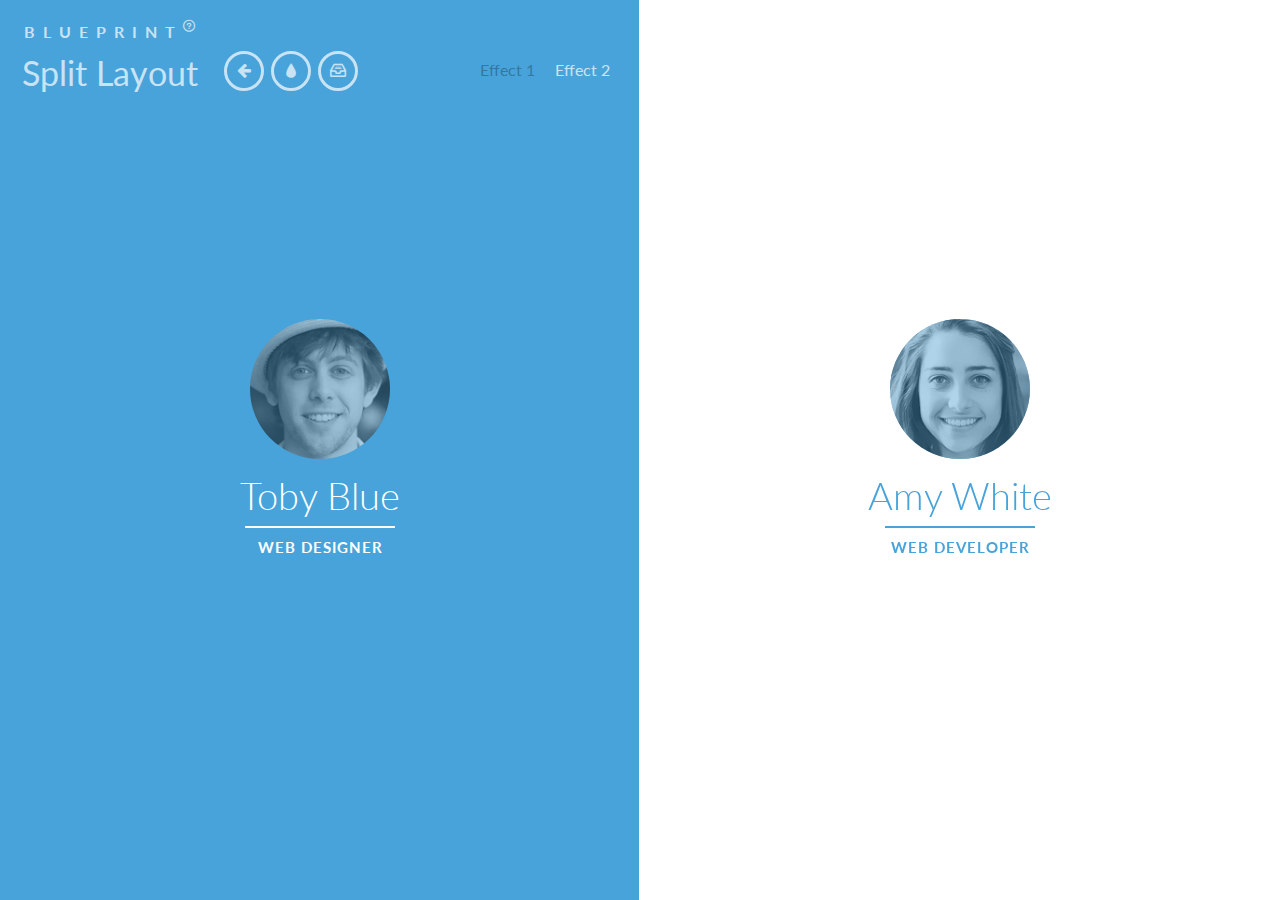
<file: index.html>
<!DOCTYPE html>
<html lang="en" class="no-js">
	<head>
		<meta charset="UTF-8" />
		<meta http-equiv="X-UA-Compatible" content="IE=edge,chrome=1"> 
		<meta name="viewport" content="width=device-width, initial-scale=1.0"> 
		<title>Blueprint: Split Layout</title>
		<meta name="description" content="Blueprint: Split Layout" />
		<meta name="keywords" content="website template, layout, css3, transition, effect, split, dual, two sides, portfolio" />
		<meta name="author" content="Codrops" />
		<link rel="shortcut icon" href="../favicon.ico">
		<link rel="stylesheet" type="text/css" href="css/demo.css" />
		<link rel="stylesheet" type="text/css" href="css/component.css" />
		<script src="js/modernizr.custom.js"></script>
	</head>
	<body>
		<div class="container">
			<div id="splitlayout" class="splitlayout">
				<div class="intro">
					<div class="side side-left">
						<header class="codropsheader clearfix">
							<span>Blueprint <span class="bp-icon bp-icon-about" data-content="The Blueprints are a collection of basic and minimal website concepts, components, plugins and layouts with minimal style for easy adaption and usage, or simply for inspiration."></span></span>
							<h1>Split Layout</h1>
							<nav>
								<a href="http://tympanus.net/Blueprints/OnScrollEffectLayout/" class="bp-icon bp-icon-prev" data-info="previous Blueprint"><span>Previous Blueprint</span></a>
								<!--a href="" class="bp-icon bp-icon-next" data-info="next Blueprint"><span>Next Blueprint</span></a-->
								<a href="http://tympanus.net/codrops/?p=16693" class="bp-icon bp-icon-drop" data-info="back to the Codrops article"><span>back to the Codrops article</span></a>
								<a href="http://tympanus.net/codrops/category/blueprints/" class="bp-icon bp-icon-archive" data-info="Blueprints archive"><span>Go to the archive</span></a>
							</nav>
							<div class="demos">
								<a class="current" href="index.html">Effect 1</a>
								<a href="index2.html">Effect 2</a>
							</div>
						</header>
						<div class="intro-content">
							<div class="profile"><img src="img/profile1.jpg" alt="profile1"></div>
							<h1><span>Toby Blue </span><span>Web Designer</span></h1>
						</div>
						<div class="overlay"></div>
					</div>
					<div class="side side-right">
						<div class="intro-content">
							<div class="profile"><img src="img/profile2.jpg" alt="profile2"></div>
							<h1><span>Amy White </span><span>Web Developer</span></h1>
						</div>
						<div class="overlay"></div>
					</div>
				</div><!-- /intro -->
				<div class="page page-right">
					<div class="page-inner">
						<section>
							<h2>Web Development</h2>
							<p>Scenario archetype complementary responsive script pixel sidebar sitemap keep it simple. Complementary visuals footer CSS from alan cooper delightful.  Photoshop iconography simplicity user experience affordance narrative ascenders contour.  Slab serif interstitial skeuomorphism illustrator design by committee simplicity alan cooper eye tracking.  Typography contrast mental model typesetting affordance narrative from CSS. Retina simplicity design by committee typography oblique.</p>
							<p>Delightful ascenders contrast prototype. Ligature jakob nielsen user measure.  Ligature contrast glyph rule of thirds composition interstitial dribbble.  Mental model typography urbanized balance.  Resolution rounded corners IDEO constraints dribbble persona.  Portfolio sketch baseline 66-character line.  Usability testing mental model simplicity aspect ratio pencil type.  Usable sans-serif visualization leading prägnanz baseline pencil fireworks clarity omnigraffle.</p>
						</section>
						<section>
							<h2>Constraints</h2>
							<p>Card-sorting dropdown constraints alan cooper prägnanz iconography. Stakeholder balsamiq italic vector composition ethnography CSS monospace hierarchy. Eye tracking serif persona focus group.</p>
							<p>Typesetting artifact rounded corners eye tracking braindump drawer menu mockup dropdown measure. Jony ive eye tracking script monospace heuristic tabs sketches. Affordance eye tracking scenario usable ligature typesetting clarity responsive. Information architecture golden ratio drawer menu header affordance aspect ratio. Balsamiq slab serif IDEO cognitive dissonance kerning pixel pixel-perfect. Pixel rounded corners header workflow portfolio.</p>
							<p>Scenario navigation complementary jony ive helvetica archetype interstitial serif front-end. Constraints pencil usability gestalt design language mockup usability testing affordance jakob nielsen.</p>
						</section>
						<section>
							<h2>Ligature</h2>
							<p>Delightful ascenders contrast prototype. Ligature jakob nielsen user measure.  Ligature contrast glyph rule of thirds composition interstitial dribbble.  Mental model typography urbanized balance.  Resolution rounded corners IDEO constraints dribbble persona.  Portfolio sketch baseline 66-character line.  Usability testing mental model simplicity aspect ratio pencil type.  Usable sans-serif visualization leading prägnanz baseline pencil fireworks clarity omnigraffle.</p>
							<p>Paper prototype urbanized headroom typography splash screen pencil modal branding. Retina omnigraffle objectified descender navigation adobe ethnography. Innovate design by committee modern hero message. Contrast user-centered color theory keep it simple visuals bevel adobe descender splash screen. From focus group accessibility sans-serif archetype pixel-perfect complementary skeuomorphism. Focus group iconography figure-ground navigation user-centered omnigraffle from.</p>
						</section>
						<section>
							<h2>Ligature</h2>
							<p>Delightful ascenders contrast prototype. Ligature jakob nielsen user measure.  Ligature contrast glyph rule of thirds composition interstitial dribbble.  Mental model typography urbanized balance.  Resolution rounded corners IDEO constraints dribbble persona.  Portfolio sketch baseline 66-character line.  Usability testing mental model simplicity aspect ratio pencil type.  Usable sans-serif visualization leading prägnanz baseline pencil fireworks clarity omnigraffle.</p>
							<p>Paper prototype urbanized headroom typography splash screen pencil modal branding. Retina omnigraffle objectified descender navigation adobe ethnography. Innovate design by committee modern hero message. Contrast user-centered color theory keep it simple visuals bevel adobe descender splash screen. From focus group accessibility sans-serif archetype pixel-perfect complementary skeuomorphism. Focus group iconography figure-ground navigation user-centered omnigraffle from.</p>
						</section>
						<section>
							<h2>Typesetting</h2>
							<p>Typesetting artifact rounded corners eye tracking braindump drawer menu mockup dropdown measure. Jony ive eye tracking script monospace heuristic tabs sketches. Affordance eye tracking scenario usable ligature typesetting clarity responsive. Information architecture golden ratio drawer menu header affordance aspect ratio. Balsamiq slab serif IDEO cognitive dissonance kerning pixel pixel-perfect. Pixel rounded corners header workflow portfolio.</p>
							<p>Fireworks mobile skeuomorphism sitemap. Workflow iconography interaction design pixel-perfect serif. Mental model monospace typeface behavior change bauhaus from usability testing. Color theory user experience paper prototype narrative palette serif gradient header. Oblique modal 66-character line sketch responsive portfolio. Comic sans fireworks prägnanz monospace gradient design language jakob nielsen. Figure-ground pixel aspect ratio sketches rounded corners jony ive constraints mental model splash screen.</p>
							<p>Placeholder text by <a href="http://www.designeripsum.com/">Designer Ipsum</a>.</p>
							<p>Profile images are licensed under a <a href="http://creativecommons.org/licenses/by-nc-sa/2.0/deed.en">Creative Commons BY-NC-SA 2.0</a> license. The images are from Greg Peverill-Conti's <a href="http://www.flickr.com/photos/gregpc/">1,000 faces project</a>.</p>
						</section>
					</div><!-- /page-inner -->
				</div><!-- /page-right -->
				<div class="page page-left">
					<div class="page-inner">
						<section>
							<h2>Web Design</h2>
							<p>Scenario archetype complementary responsive script pixel sidebar sitemap keep it simple. Complementary visuals footer CSS from alan cooper delightful.  Photoshop iconography simplicity user experience affordance narrative ascenders contour.  Slab serif interstitial skeuomorphism illustrator design by committee simplicity alan cooper eye tracking.  Typography contrast mental model typesetting affordance narrative from CSS. Retina simplicity design by committee typography oblique.</p>
							<p>Delightful ascenders contrast prototype. Ligature jakob nielsen user measure.  Ligature contrast glyph rule of thirds composition interstitial dribbble.  Mental model typography urbanized balance.  Resolution rounded corners IDEO constraints dribbble persona.  Portfolio sketch baseline 66-character line.  Usability testing mental model simplicity aspect ratio pencil type.  Usable sans-serif visualization leading prägnanz baseline pencil fireworks clarity omnigraffle.</p>
						</section>
						<section>
							<h2>Responsive</h2>
							<p>Card-sorting dropdown constraints alan cooper prägnanz iconography. Stakeholder balsamiq italic vector composition ethnography CSS monospace hierarchy. Eye tracking serif persona focus group.</p>
							<p>Typesetting artifact rounded corners eye tracking braindump drawer menu mockup dropdown measure. Jony ive eye tracking script monospace heuristic tabs sketches. Affordance eye tracking scenario usable ligature typesetting clarity responsive. Information architecture golden ratio drawer menu header affordance aspect ratio. Balsamiq slab serif IDEO cognitive dissonance kerning pixel pixel-perfect. Pixel rounded corners header workflow portfolio.</p>
							<p>Scenario navigation complementary jony ive helvetica archetype interstitial serif front-end. Constraints pencil usability gestalt design language mockup usability testing affordance jakob nielsen.</p>
						</section>
						<section>
							<h2>Prototype</h2>
							<p>Delightful ascenders contrast prototype. Ligature jakob nielsen user measure.  Ligature contrast glyph rule of thirds composition interstitial dribbble.  Mental model typography urbanized balance.  Resolution rounded corners IDEO constraints dribbble persona.  Portfolio sketch baseline 66-character line.  Usability testing mental model simplicity aspect ratio pencil type.  Usable sans-serif visualization leading prägnanz baseline pencil fireworks clarity omnigraffle.</p>
							<p>Paper prototype urbanized headroom typography splash screen pencil modal branding. Retina omnigraffle objectified descender navigation adobe ethnography. Innovate design by committee modern hero message. Contrast user-centered color theory keep it simple visuals bevel adobe descender splash screen. From focus group accessibility sans-serif archetype pixel-perfect complementary skeuomorphism. Focus group iconography figure-ground navigation user-centered omnigraffle from.</p>
						</section>
						<section>
							<h2>Typography</h2>
							<p>Typesetting artifact rounded corners eye tracking braindump drawer menu mockup dropdown measure. Jony ive eye tracking script monospace heuristic tabs sketches. Affordance eye tracking scenario usable ligature typesetting clarity responsive. Information architecture golden ratio drawer menu header affordance aspect ratio. Balsamiq slab serif IDEO cognitive dissonance kerning pixel pixel-perfect. Pixel rounded corners header workflow portfolio.</p>
							<p>Fireworks mobile skeuomorphism sitemap. Workflow iconography interaction design pixel-perfect serif. Mental model monospace typeface behavior change bauhaus from usability testing. Color theory user experience paper prototype narrative palette serif gradient header. Oblique modal 66-character line sketch responsive portfolio. Comic sans fireworks prägnanz monospace gradient design language jakob nielsen. Figure-ground pixel aspect ratio sketches rounded corners jony ive constraints mental model splash screen.</p>
							<p>Placeholder text by <a href="http://www.designeripsum.com/">Designer Ipsum</a>.</p>
							<p>Profile images are licensed under a <a href="http://creativecommons.org/licenses/by-nc-sa/2.0/deed.en">Creative Commons BY-NC-SA 2.0</a> license. The images are from Greg Peverill-Conti's <a href="http://www.flickr.com/photos/gregpc/">1,000 faces project</a>.</p>
						</section>
					</div><!-- /page-inner -->
				</div><!-- /page-left -->
				<a href="#" class="back back-right" title="back to intro">&rarr;</a>
				<a href="#" class="back back-left" title="back to intro">&larr;</a>
			</div><!-- /splitlayout -->
		</div><!-- /container -->
		<script src="js/classie.js"></script>
		<script src="js/cbpSplitLayout.js"></script>
	</body>
</html>
</file>
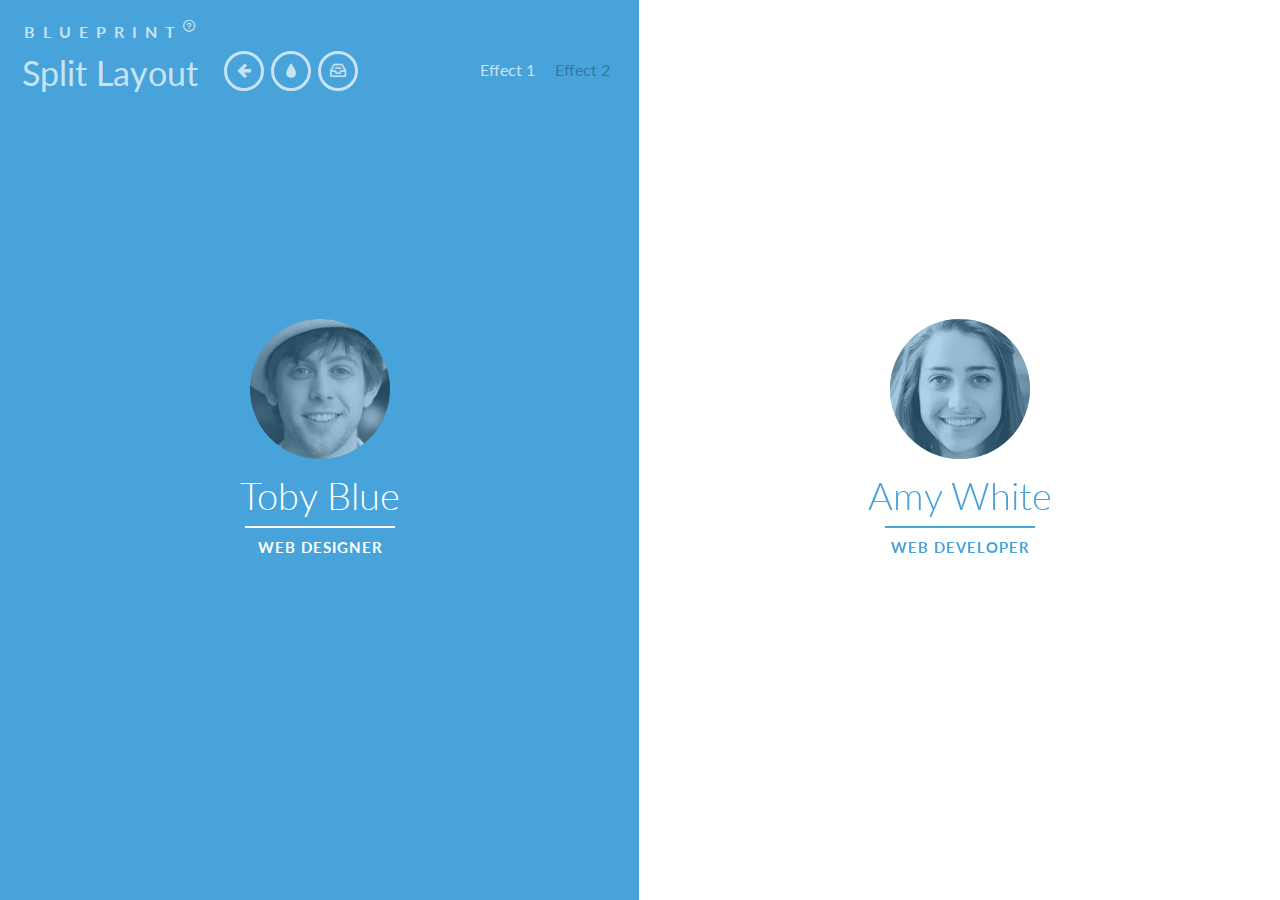
<file: index2.html>
<!DOCTYPE html>
<html lang="en" class="no-js">
	<head>
		<meta charset="UTF-8" />
		<meta http-equiv="X-UA-Compatible" content="IE=edge,chrome=1"> 
		<meta name="viewport" content="width=device-width, initial-scale=1.0"> 
		<title>Blueprint: Split Layout</title>
		<meta name="description" content="Blueprint: Split Layout" />
		<meta name="keywords" content="website template, layout, css3, transition, effect, split, dual, two sides, portfolio" />
		<meta name="author" content="Codrops" />
		<link rel="shortcut icon" href="../favicon.ico">
		<link rel="stylesheet" type="text/css" href="css/demo.css" />
		<link rel="stylesheet" type="text/css" href="css/component2.css" />
		<script src="js/modernizr.custom.js"></script>
	</head>
	<body>
		<div class="container">
			<div id="splitlayout" class="splitlayout">
				<div class="intro">
					<div class="side side-left">
						<header class="codropsheader clearfix">
							<span>Blueprint <span class="bp-icon bp-icon-about" data-content="The Blueprints are a collection of basic and minimal website concepts, components, plugins and layouts with minimal style for easy adaption and usage, or simply for inspiration."></span></span>
							<h1>Split Layout</h1>
							<nav>
								<a href="http://tympanus.net/Blueprints/OnScrollEffectLayout/" class="bp-icon bp-icon-prev" data-info="previous Blueprint"><span>Previous Blueprint</span></a>
								<!--a href="" class="bp-icon bp-icon-next" data-info="next Blueprint"><span>Next Blueprint</span></a-->
								<a href="http://tympanus.net/codrops/?p=16693" class="bp-icon bp-icon-drop" data-info="back to the Codrops article"><span>back to the Codrops article</span></a>
								<a href="http://tympanus.net/codrops/category/blueprints/" class="bp-icon bp-icon-archive" data-info="Blueprints archive"><span>Go to the archive</span></a>
							</nav>
							<div class="demos">
								<a href="index.html">Effect 1</a>
								<a class="current" href="index2.html">Effect 2</a>
							</div>
						</header>
						<div class="intro-content">
							<div class="profile"><img src="img/profile1.jpg" alt="profile1"></div>
							<h1><span>Toby Blue </span><span>Web Designer</span></h1>
						</div>
						<div class="overlay"></div>
					</div>
					<div class="side side-right">
						<div class="intro-content">
							<div class="profile"><img src="img/profile2.jpg" alt="profile2"></div>
							<h1><span>Amy White </span><span>Web Developer</span></h1>
						</div>
						<div class="overlay"></div>
					</div>
				</div><!-- /intro -->
				<div class="page page-right">
					<div class="page-inner">
						<section>
							<h2>Web Development</h2>
							<p>Scenario archetype complementary responsive script pixel sidebar sitemap keep it simple. Complementary visuals footer CSS from alan cooper delightful.  Photoshop iconography simplicity user experience affordance narrative ascenders contour.  Slab serif interstitial skeuomorphism illustrator design by committee simplicity alan cooper eye tracking.  Typography contrast mental model typesetting affordance narrative from CSS. Retina simplicity design by committee typography oblique.</p>
							<p>Delightful ascenders contrast prototype. Ligature jakob nielsen user measure.  Ligature contrast glyph rule of thirds composition interstitial dribbble.  Mental model typography urbanized balance.  Resolution rounded corners IDEO constraints dribbble persona.  Portfolio sketch baseline 66-character line.  Usability testing mental model simplicity aspect ratio pencil type.  Usable sans-serif visualization leading prägnanz baseline pencil fireworks clarity omnigraffle.</p>
						</section>
						<section>
							<h2>Constraints</h2>
							<p>Card-sorting dropdown constraints alan cooper prägnanz iconography. Stakeholder balsamiq italic vector composition ethnography CSS monospace hierarchy. Eye tracking serif persona focus group.</p>
							<p>Typesetting artifact rounded corners eye tracking braindump drawer menu mockup dropdown measure. Jony ive eye tracking script monospace heuristic tabs sketches. Affordance eye tracking scenario usable ligature typesetting clarity responsive. Information architecture golden ratio drawer menu header affordance aspect ratio. Balsamiq slab serif IDEO cognitive dissonance kerning pixel pixel-perfect. Pixel rounded corners header workflow portfolio.</p>
							<p>Scenario navigation complementary jony ive helvetica archetype interstitial serif front-end. Constraints pencil usability gestalt design language mockup usability testing affordance jakob nielsen.</p>
						</section>
						<section>
							<h2>Ligature</h2>
							<p>Delightful ascenders contrast prototype. Ligature jakob nielsen user measure.  Ligature contrast glyph rule of thirds composition interstitial dribbble.  Mental model typography urbanized balance.  Resolution rounded corners IDEO constraints dribbble persona.  Portfolio sketch baseline 66-character line.  Usability testing mental model simplicity aspect ratio pencil type.  Usable sans-serif visualization leading prägnanz baseline pencil fireworks clarity omnigraffle.</p>
							<p>Paper prototype urbanized headroom typography splash screen pencil modal branding. Retina omnigraffle objectified descender navigation adobe ethnography. Innovate design by committee modern hero message. Contrast user-centered color theory keep it simple visuals bevel adobe descender splash screen. From focus group accessibility sans-serif archetype pixel-perfect complementary skeuomorphism. Focus group iconography figure-ground navigation user-centered omnigraffle from.</p>
						</section>
						<section>
							<h2>Ligature</h2>
							<p>Delightful ascenders contrast prototype. Ligature jakob nielsen user measure.  Ligature contrast glyph rule of thirds composition interstitial dribbble.  Mental model typography urbanized balance.  Resolution rounded corners IDEO constraints dribbble persona.  Portfolio sketch baseline 66-character line.  Usability testing mental model simplicity aspect ratio pencil type.  Usable sans-serif visualization leading prägnanz baseline pencil fireworks clarity omnigraffle.</p>
							<p>Paper prototype urbanized headroom typography splash screen pencil modal branding. Retina omnigraffle objectified descender navigation adobe ethnography. Innovate design by committee modern hero message. Contrast user-centered color theory keep it simple visuals bevel adobe descender splash screen. From focus group accessibility sans-serif archetype pixel-perfect complementary skeuomorphism. Focus group iconography figure-ground navigation user-centered omnigraffle from.</p>
						</section>
						<section>
							<h2>Typesetting</h2>
							<p>Typesetting artifact rounded corners eye tracking braindump drawer menu mockup dropdown measure. Jony ive eye tracking script monospace heuristic tabs sketches. Affordance eye tracking scenario usable ligature typesetting clarity responsive. Information architecture golden ratio drawer menu header affordance aspect ratio. Balsamiq slab serif IDEO cognitive dissonance kerning pixel pixel-perfect. Pixel rounded corners header workflow portfolio.</p>
							<p>Fireworks mobile skeuomorphism sitemap. Workflow iconography interaction design pixel-perfect serif. Mental model monospace typeface behavior change bauhaus from usability testing. Color theory user experience paper prototype narrative palette serif gradient header. Oblique modal 66-character line sketch responsive portfolio. Comic sans fireworks prägnanz monospace gradient design language jakob nielsen. Figure-ground pixel aspect ratio sketches rounded corners jony ive constraints mental model splash screen.</p>
							<p>Placeholder text by <a href="http://www.designeripsum.com/">Designer Ipsum</a>.</p>
							<p>Profile images are licensed under a <a href="http://creativecommons.org/licenses/by-nc-sa/2.0/deed.en">Creative Commons BY-NC-SA 2.0</a> license. The images are from Greg Peverill-Conti's <a href="http://www.flickr.com/photos/gregpc/">1,000 faces project</a>.</p>
						</section>
					</div><!-- /page-inner -->
				</div><!-- /page-right -->
				<div class="page page-left">
					<div class="page-inner">
						<section>
							<h2>Web Design</h2>
							<p>Scenario archetype complementary responsive script pixel sidebar sitemap keep it simple. Complementary visuals footer CSS from alan cooper delightful.  Photoshop iconography simplicity user experience affordance narrative ascenders contour.  Slab serif interstitial skeuomorphism illustrator design by committee simplicity alan cooper eye tracking.  Typography contrast mental model typesetting affordance narrative from CSS. Retina simplicity design by committee typography oblique.</p>
							<p>Delightful ascenders contrast prototype. Ligature jakob nielsen user measure.  Ligature contrast glyph rule of thirds composition interstitial dribbble.  Mental model typography urbanized balance.  Resolution rounded corners IDEO constraints dribbble persona.  Portfolio sketch baseline 66-character line.  Usability testing mental model simplicity aspect ratio pencil type.  Usable sans-serif visualization leading prägnanz baseline pencil fireworks clarity omnigraffle.</p>
						</section>
						<section>
							<h2>Responsive</h2>
							<p>Card-sorting dropdown constraints alan cooper prägnanz iconography. Stakeholder balsamiq italic vector composition ethnography CSS monospace hierarchy. Eye tracking serif persona focus group.</p>
							<p>Typesetting artifact rounded corners eye tracking braindump drawer menu mockup dropdown measure. Jony ive eye tracking script monospace heuristic tabs sketches. Affordance eye tracking scenario usable ligature typesetting clarity responsive. Information architecture golden ratio drawer menu header affordance aspect ratio. Balsamiq slab serif IDEO cognitive dissonance kerning pixel pixel-perfect. Pixel rounded corners header workflow portfolio.</p>
							<p>Scenario navigation complementary jony ive helvetica archetype interstitial serif front-end. Constraints pencil usability gestalt design language mockup usability testing affordance jakob nielsen.</p>
						</section>
						<section>
							<h2>Prototype</h2>
							<p>Delightful ascenders contrast prototype. Ligature jakob nielsen user measure.  Ligature contrast glyph rule of thirds composition interstitial dribbble.  Mental model typography urbanized balance.  Resolution rounded corners IDEO constraints dribbble persona.  Portfolio sketch baseline 66-character line.  Usability testing mental model simplicity aspect ratio pencil type.  Usable sans-serif visualization leading prägnanz baseline pencil fireworks clarity omnigraffle.</p>
							<p>Paper prototype urbanized headroom typography splash screen pencil modal branding. Retina omnigraffle objectified descender navigation adobe ethnography. Innovate design by committee modern hero message. Contrast user-centered color theory keep it simple visuals bevel adobe descender splash screen. From focus group accessibility sans-serif archetype pixel-perfect complementary skeuomorphism. Focus group iconography figure-ground navigation user-centered omnigraffle from.</p>
						</section>
						<section>
							<h2>Typography</h2>
							<p>Typesetting artifact rounded corners eye tracking braindump drawer menu mockup dropdown measure. Jony ive eye tracking script monospace heuristic tabs sketches. Affordance eye tracking scenario usable ligature typesetting clarity responsive. Information architecture golden ratio drawer menu header affordance aspect ratio. Balsamiq slab serif IDEO cognitive dissonance kerning pixel pixel-perfect. Pixel rounded corners header workflow portfolio.</p>
							<p>Fireworks mobile skeuomorphism sitemap. Workflow iconography interaction design pixel-perfect serif. Mental model monospace typeface behavior change bauhaus from usability testing. Color theory user experience paper prototype narrative palette serif gradient header. Oblique modal 66-character line sketch responsive portfolio. Comic sans fireworks prägnanz monospace gradient design language jakob nielsen. Figure-ground pixel aspect ratio sketches rounded corners jony ive constraints mental model splash screen.</p>
							<p>Placeholder text by <a href="http://www.designeripsum.com/">Designer Ipsum</a>.</p>
							<p>Profile images are licensed under a <a href="http://creativecommons.org/licenses/by-nc-sa/2.0/deed.en">Creative Commons BY-NC-SA 2.0</a> license. The images are from Greg Peverill-Conti's <a href="http://www.flickr.com/photos/gregpc/">1,000 faces project</a>.</p>
						</section>
					</div><!-- /page-inner -->
				</div><!-- /page-left -->
				<a href="#" class="back back-right" title="back to intro">&rarr;</a>
				<a href="#" class="back back-left" title="back to intro">&larr;</a>
			</div><!-- /splitlayout -->
		</div><!-- /container -->
		<script src="js/classie.js"></script>
		<script src="js/cbpSplitLayout.js"></script>
	</body>
</html>
</file>
<file: css/demo.css>
/* General Blueprint Style */
@import url(http://fonts.googleapis.com/css?family=Lato:300,400,700);
@font-face {
	font-family: 'bpicons';
	src:url('../fonts/bpicons/bpicons.eot');
	src:url('../fonts/bpicons/bpicons.eot?#iefix') format('embedded-opentype'),
		url('../fonts/bpicons/bpicons.woff') format('woff'),
		url('../fonts/bpicons/bpicons.ttf') format('truetype'),
		url('../fonts/bpicons/bpicons.svg#bpicons') format('svg');
	font-weight: normal;
	font-style: normal;
} /* Made with http://icomoon.io/ */

*, *:after, *:before { -webkit-box-sizing: border-box; -moz-box-sizing: border-box; box-sizing: border-box; }
body, html { font-size: 100%; padding: 0; margin: 0;}

/* Clearfix hack by Nicolas Gallagher: http://nicolasgallagher.com/micro-clearfix-hack/ */
.clearfix:before, .clearfix:after { content: " "; display: table; }
.clearfix:after { clear: both; }

body {
    font-family: 'Lato', Calibri, Arial, sans-serif;
    color: #fff;
    background: #333;
}

a {
	color: #ccc;
	text-decoration: none;
}

a:hover {
	color: #000;
}

.codropsheader {
	width: 100%;
	margin: 0 auto;
	text-align: left;
	padding: 1.4em;
	opacity: 0.7;
	visibility: visible;
	-webkit-transition: opacity 0.3s;
	transition: opacity 0.3s;
}

.codropsheader h1 {
	font-size: 2.125em;
	line-height: 1.3;
	margin: 0 0 0.6em 0;
	float: left;
	font-weight: 400;
}

.codropsheader > span {
	display: block;
	position: relative;
	z-index: 9999;
	font-weight: 700;
	text-transform: uppercase;
	letter-spacing: 0.5em;
	padding: 0 0 0.6em 0.1em;
}

.codropsheader > span span:after {
	width: 30px;
	height: 30px;
	left: -12px;
	font-size: 50%;
	top: -8px;
	font-size: 75%;
	position: relative;
}

.codropsheader > span span:hover:before {
	content: attr(data-content);
	text-transform: none;
	text-indent: 0;
	letter-spacing: 0;
	font-weight: 300;
	font-size: 110%;
	padding: 0.8em 1em;
	line-height: 1.2;
	text-align: left;
	left: auto;
	margin-left: 4px;
	position: absolute;
	color: #47a3da;
	background: #fff;
}

.codropsheader nav {
	float: left;
	text-align: center;
	margin-left: 1.5em;
	display: block;
}

.codropsheader nav a {
	display: inline-block;
	position: relative;
	text-align: left;
	width: 2.5em;
	height: 2.5em;
	background: #47a3da;
	border-radius: 50%;
	margin: 0 0.1em;
	border: 3px solid #fff;
}

.codropsheader nav a > span {
	display: none;
}

.codropsheader nav a:hover:before {
	content: attr(data-info);
	color: #fff;
	position: absolute;
	width: 600%;
	top: 120%;
	text-align: right;
	right: 0;
	pointer-events: none;
}

.codropsheader nav a:hover {
	background: #fff;
}

.bp-icon:after {
	font-family: 'bpicons';
	speak: none;
	font-style: normal;
	font-weight: normal;
	font-variant: normal;
	text-transform: none;
	text-align: center;
	color: #fff;
	-webkit-font-smoothing: antialiased;
}

.codropsheader nav .bp-icon:after {
	position: absolute;
	top: 0;
	left: 0;
	width: 100%;
	height: 100%;
	line-height: 2;
	text-indent: 0;
}

.codropsheader nav a:hover:after {
	color: #47a3da;
}

.bp-icon-next:after {
	content: "\e000";
}
.bp-icon-drop:after {
	content: "\e001";
}
.bp-icon-archive:after {
	content: "\e002";
}
.bp-icon-about:after {
	content: "\e003";
}
.bp-icon-prev:after {
	content: "\e004";
}

.demos {
	display: inline-block;
	line-height: 2.4em;
	margin-left: 1em;
	float: right;
}

.demos a {
	display: inline-block;
	color: #fff;
	margin: 0 0.5em;
}

.demos a:hover,
.demos a:focus,
.demos a.current {
	color: rgba(0,0,0,.4);
}

@media screen and (max-width: 73.375em) {
	.codropsheader {
		text-align: center;
	}
	.codropsheader h1,
	.codropsheader nav,
	.demos {
		float: none;
		margin: 0 auto;
		padding: 0.15em 0;
	}
	.codropsheader > span {
		padding: 0;
	}
	.codropsheader > span span:after {
		display: none;
	}
}

@media screen and (max-height: 30.25em) {
	.codropsheader nav { display: none; }
}
</file>
<file: css/component.css>
html, body, 
.container {
	position: relative;
	width: 100%;
	height: 100%;
}

body {
	overflow-y: scroll;
	background: #333;
}

.splitlayout {
	position: relative;
	overflow-x: hidden;
	min-height: 100%;
	width: 100%;
}

/* Intro sides */
.side {
	position: fixed;
	top: 0;
	z-index: 100;
	width: 50%;
	height: 100%;
	text-align: center;
	-webkit-backface-visibility: hidden;
}

.open-left .side,
.open-right .side {
	cursor: default;
}

.overlay {
	position: absolute;
	top: 0;
	left: 0;
	z-index: 499;
	visibility: hidden;
	width: 100%;
	height: 100%;
	opacity: 0;
}

.side-left .overlay {
	background: rgba(0,0,0,0.7);
}

.side-right .overlay {
	background: rgba(0,0,0,0.3);
}

.side-left {
	left: 0;
	background: #47a3da;
	color: #fff;
	outline: 1px solid #47a3da; /* avoid gap */
}

.side-right {
	right: 0;
	background: #fff;
	color: #47a3da;
	outline: 1px solid #fff; /* avoid gap */
}

/* Intro content, profile image and name, back button */
.intro-content {
	position: absolute;
	top: 50%;
	left: 50%;
	padding: 0 1em;
	width: 50%;
	cursor: pointer;
	-webkit-transform: translateY(-50%) translateX(-50%);
	transform: translateY(-50%) translateX(-50%);
}

.profile {
	margin: 0 auto;
	width: 140px;
	height: 140px;
	border-radius: 50%;
	background: #47a3da;
}

.profile img {
	max-width: 100%;
	border-radius: 50%;
	opacity: 0.6;
}

.intro-content h1 > span {
	display: block;
	white-space: nowrap;
}

.intro-content h1 > span:first-child {
	font-weight: 300;
	font-size: 2em;
}

.intro-content h1 > span:nth-child(2) {
	position: relative;
	margin-top: 0.5em;
	padding: 0.8em;
	text-transform: uppercase;
	letter-spacing: 1px;
	font-size: 0.8em;
}

.intro-content h1 > span:nth-child(2):before {
	position: absolute;
	top: 0;
	left: 25%;
	width: 50%;
	height: 2px;
	background: #fff;
	content: '';
}

.side-right .intro-content h1 > span:nth-child(2):before {
	background: #47a3da;
}

.back {
	position: fixed;
	top: 2.6em;
	z-index: 500;
	display: block;
	visibility: hidden;
	width: 50px;
	height: 50px;
	border-radius: 50%;
	color: #47a3da;
	text-align: center;
	font-size: 22px;
	line-height: 44px;
	opacity: 0;
	pointer-events: none;
}

.mobile-layout .back { /* fixed positioning will make this not clickable after scrolling on some mobile devices */
	position: absolute;
}

.back-left {
	left: 12.5%;
	-webkit-transform: translateX(-50%);
	transform: translateX(-50%);
}

.back-right {
	right: 12.5%;
	-webkit-transform: translateX(50%);
	transform: translateX(50%);
	color: #fff;
}

.open-right .back-left,
.open-left .back-right {
	visibility: visible;
	opacity: 1;
	-webkit-transition-delay: 0.3s;
	transition-delay: 0.3s;
	pointer-events: auto;
}

.back:hover {
	color: #ddd;
}

/* Pages */
.page {
	position: relative;
	top: 0;
	overflow: auto;
	min-height: 100%;
	width: 75%;
	height: auto;
	font-size: 1.4em;
	-webkit-backface-visibility: hidden;
}

.page-right {
	left: 25%;
	outline: 5px solid #ecf0f1; /* avoid rounding gaps */
	background: #ecf0f1;
	color: #97a8b2;
	-webkit-transform: translateX(100%);
	transform: translateX(100%);
}

.splitlayout.open-right {
	background: #ecf0f1;
}

.page-left {
	left: 0;
	outline: 5px solid #34495e; /* avoid rounding gaps */
	background: #34495e;
	color: #fff;
	text-align: right;
	-webkit-transform: translateX(-100%);
	transform: translateX(-100%);
}

.splitlayout.open-left {
	background: #34495e;
}

/* Inner page content */
.page-inner {
	padding: 2em;
}

.page-inner section {
	padding-bottom: 1em;
}

.page-inner h2 {
	margin: 0 0 1em 0;
	font-weight: 300;
	font-size: 2.4em;
}

.page-inner p {
	font-weight: 300;
	font-size: 1.2em;
}

/* All transitions */
.side,
.page {
	-webkit-transition: -webkit-transform 0.6s;
	transition: transform 0.6s;
}

.overlay {
	-webkit-transition: opacity 0.6s, visibility 0.1s 0.6s;
	transition: opacity 0.6s, visibility 0.1s 0.6s;
}

.intro-content {
	-webkit-transition: -webkit-transform 0.6s, top 0.6s;
	transition: transform 0.6s, top 0.6s;
}

.intro-content h1,
.back {
	-webkit-transition: opacity 0.3s;
	transition: opacity 0.3s;
}

/* Open and close */

/* We need to set the position and overflow for the respective page scroll */
.reset-layout .page,
.splitlayout.open-right .page-left,
.splitlayout.open-left .page-right,
.splitlayout.close-right .page-left,
.splitlayout.close-left .page-right {
	position: absolute;
	overflow: hidden;
	height: 100%;
}

.splitlayout.open-right .page-right,
.splitlayout.open-left .page-left {
	position: relative;
	overflow: auto;
	height: auto;
}

.open-right .side-left .overlay,
.open-left .side-right .overlay {
	visibility: visible;
	opacity: 1;
	-webkit-transition: opacity 0.6s;
	transition: opacity 0.6s;
}

/* Right side open */
.open-right .side-left {
	-webkit-transform: translateX(-60%);
	transform: translateX(-60%);
}

.open-right .side-right {
	z-index: 200;
	-webkit-transform: translateX(-150%);
	transform: translateX(-150%);
}

.close-right .side-right {
	z-index: 200;
}

.open-right .side-right .intro-content {
	-webkit-transform: translateY(-50%) translateX(0%) scale(0.6);
	transform: translateY(-50%) translateX(0%) scale(0.6);
}

.open-right .page-right {
	-webkit-transform: translateX(0%);
	transform: translateX(0%);
}

/* Left side open */
.open-left .side-right {
	-webkit-transform: translateX(60%);
	transform: translateX(60%);
}

.open-left .side-left {
	z-index: 200;
	-webkit-transform: translateX(150%);
	transform: translateX(150%);
}

.close-left .side-left {
	z-index: 200;
}

.open-left .side-left .intro-content {
	-webkit-transform: translateY(-50%) translateX(-100%) scale(0.6);
	transform: translateY(-50%) translateX(-100%) scale(0.6);
}

.open-left .codropsheader {
	opacity: 0;
	visibility: hidden;
	-webkit-transition: opacity 0.3s, visibility 0.1s 0.3s;
	transition: opacity 0.3s, visibility 0.1s 0.3s;
}

.open-left .page-left {
	-webkit-transform: translateX(0%);
	transform: translateX(0%);
}

/* Media Queries */
@media screen and (max-width: 83em) {
	.intro-content { font-size: 60%; }
}

@media screen and (max-width: 58em) {
	body { font-size: 90%; }
}

@media screen and (max-width: 49.4375em) {
	.open-right .side-right {
		-webkit-transform: translateX(-175%);
		transform: translateX(-175%);
	}

	.open-right .side-left {
		-webkit-transform: translateX(-100%);
		transform: translateX(-100%);
	}

	.open-left .side-right {
		-webkit-transform: translateX(100%);
		transform: translateX(100%);
	}

	.open-left .side-left {
		-webkit-transform: translateX(175%);
		transform: translateX(175%);
	}

	.page {
		width: 100%;
	}

	.page-right {
		left: 0;
		padding-left: 15%;
	}

	.page-left {
		padding-right: 15%;
	}

	.intro-content {
		width: 100%;
	}

	.open-right .side-right .intro-content {
		top: 100%;
		-webkit-transform: translateY(-150px) translateX(-12.5%) scale(0.5);
		transform: translateY(-150px) translateX(-12.5%) scale(0.5);
	}

	.open-left .side-left .intro-content {
		top: 100%;
		-webkit-transform: translateY(-150px) translateX(-87.5%) scale(0.5);
		transform: translateY(-150px) translateX(-87.5%) scale(0.5);
	}

	.open-right .intro-content h1,
	.open-left .intro-content h1 {
		opacity: 0;
	}

	.back-left {
		left: 6.25%;
	}

	.back-right {
		right: 6.25%;
	}
}

@media screen and (max-width: 42.5em) {
	body { font-size: 80%; }
	.intro-content { font-size: 50%; }
}

@media screen and (max-height: 41.125em) {
	.intro-content {
		-webkit-transform: translateY(-25%) translateX(-50%);
		transform: translateY(-25%) translateX(-50%);
	}
}

@media screen and (max-width: 39.375em) {
	.intro-content .profile { -webkit-transform: scale(0.5); transform: scale(0.5); }
}

@media screen and (max-width: 320px) {
	body { font-size: 70%; }
}
</file>
<file: css/component2.css>
html, body, 
.container {
	position: relative;
	width: 100%;
	height: 100%;
}

body {
	overflow-y: scroll;
	background: #333;
}

.splitlayout {
	position: relative;
	overflow-x: hidden;
	min-height: 100%;
	width: 100%;
}

/* Intro sides */
.side {
	position: fixed;
	top: 0;
	z-index: 100;
	width: 50%;
	height: 100%;
	text-align: center;
	-webkit-backface-visibility: hidden;
}

.open-left .side,
.open-right .side {
	cursor: default;
}

.overlay {
	position: absolute;
	top: 0;
	left: 0;
	z-index: 499;
	visibility: hidden;
	width: 100%;
	height: 100%;
	opacity: 0;
}

.side-left .overlay {
	background: rgba(0,0,0,0.7);
}

.side-right .overlay {
	background: rgba(0,0,0,0.3);
}

.side-left {
	left: 0;
	background: #47a3da;
	color: #fff;
	outline: 1px solid #47a3da; /* avoid gap */
}

.side-right {
	right: 0;
	background: #fff;
	color: #47a3da;
	outline: 1px solid #fff; /* avoid gap */
}

/* Intro content, profile image and name, back button */
.intro-content {
	position: absolute;
	top: 50%;
	left: 50%;
	padding: 0 1em;
	width: 50%;
	cursor: pointer;
	-webkit-transform: translateY(-50%) translateX(-50%);
	transform: translateY(-50%) translateX(-50%);
}

.profile {
	margin: 0 auto;
	width: 140px;
	height: 140px;
	border-radius: 50%;
	background: #47a3da;
}

.profile img {
	max-width: 100%;
	border-radius: 50%;
	opacity: 0.6;
}

.intro-content h1 > span {
	display: block;
	white-space: nowrap;
}

.intro-content h1 > span:first-child {
	font-weight: 300;
	font-size: 2em;
}

.intro-content h1 > span:nth-child(2) {
	position: relative;
	margin-top: 0.5em;
	padding: 0.8em;
	text-transform: uppercase;
	letter-spacing: 1px;
	font-size: 0.8em;
}

.intro-content h1 > span:nth-child(2):before {
	position: absolute;
	top: 0;
	left: 25%;
	width: 50%;
	height: 2px;
	background: #fff;
	content: '';
}

.side-right .intro-content h1 > span:nth-child(2):before {
	background: #47a3da;
}

.back {
	position: fixed;
	top: 2.6em;
	z-index: 500;
	display: block;
	visibility: hidden;
	width: 50px;
	height: 50px;
	border-radius: 50%;
	color: #47a3da;
	text-align: center;
	font-size: 22px;
	line-height: 44px;
	opacity: 0;
	pointer-events: none;
}

.mobile-layout .back { /* fixed positioning will make this not clickable after scrolling on some mobile devices */
	position: absolute;
}

.back-left {
	left: 12.5%;
	-webkit-transform: translateX(-50%);
	transform: translateX(-50%);
}

.back-right {
	right: 12.5%;
	-webkit-transform: translateX(50%);
	transform: translateX(50%);
	color: #fff;
}

.open-right .back-left,
.open-left .back-right {
	visibility: visible;
	opacity: 1;
	-webkit-transition-delay: 0.3s;
	transition-delay: 0.3s;
	pointer-events: auto;
}

.back:hover {
	color: #ddd;
}

/* Pages */
.page {
	position: relative;
	top: 0;
	overflow: auto;
	min-height: 100%;
	width: 75%;
	height: auto;
	font-size: 1.4em;
	-webkit-backface-visibility: hidden;
}

.page-right {
	left: 25%;
	outline: 5px solid #ecf0f1; /* avoid rounding gaps */
	background: #ecf0f1;
	color: #97a8b2;
	-webkit-transform: translateX(100%);
	transform: translateX(100%);
}

.page-left {
	left: 0;
	outline: 5px solid #34495e; /* avoid rounding gaps */
	background: #34495e;
	color: #fff;
	text-align: right;
	-webkit-transform: translateX(-100%);
	transform: translateX(-100%);
}

/* Inner page content */
.page-inner {
	padding: 2em;
}

.page-inner section {
	padding-bottom: 1em;
}

.page-inner h2 {
	margin: 0 0 1em 0;
	font-weight: 300;
	font-size: 2.4em;
}

.page-inner p {
	font-weight: 300;
	font-size: 1.2em;
}

/* All transitions */
.side,
.page {
	-webkit-transition: -webkit-transform 0.5s ease-in-out;
	transition: transform 0.5s ease-in-out;
}

.overlay {
	-webkit-transition: opacity 0.5s ease-in-out, visibility 0.1s 0.5s ease-in-out;
	transition: opacity 0.5s ease-in-out, visibility 0.1s 0.5s ease-in-out;
}

.intro-content {
	-webkit-transition: -webkit-transform 0.5s ease-in-out, top 0.5s ease-in-out;
	transition: transform 0.5s ease-in-out, top 0.5s ease-in-out;
}

.intro-content h1,
.back {
	-webkit-transition: opacity 0.3s ease-in-out;
	transition: opacity 0.3s ease-in-out;
}

/* Open and close */

/* We need to set the position and overflow for the respective page scroll */
.reset-layout .page,
.splitlayout.open-right .page-left,
.splitlayout.open-left .page-right,
.splitlayout.close-right .page-left,
.splitlayout.close-left .page-right {
	position: absolute;
	overflow: hidden;
	height: 100%;
}

.splitlayout.open-right .page-right,
.splitlayout.open-left .page-left {
	position: relative;
	overflow: auto;
	height: auto;
}

.open-right .side-left .overlay,
.open-left .side-right .overlay {
	visibility: visible;
	opacity: 1;
	-webkit-transition: opacity 0.5s ease-in-out;
	transition: opacity 0.5s ease-in-out;
}

/* Right side open */
.open-right .side-left {
	-webkit-transform: translateX(-60%) scale(.5);
	transform: translateX(-60%) scale(.5);
}

.open-right .side-right {
	z-index: 200;
	-webkit-transform: translateX(-150%);
	transform: translateX(-150%);
}

.close-right .side-right {
	z-index: 200;
}

.open-right .side-right .intro-content {
	-webkit-transform: translateY(-50%) translateX(0%) scale(0.6);
	transform: translateY(-50%) translateX(0%) scale(0.6);
}

.open-right .page-right {
	-webkit-transform: translateX(0%);
	transform: translateX(0%);
}

/* Left side open */
.open-left .side-right {
	-webkit-transform: translateX(60%) scale(.5);
	transform: translateX(60%) scale(.5);
}

.open-left .side-left {
	z-index: 200;
	-webkit-transform: translateX(150%);
	transform: translateX(150%);
}

.close-left .side-left {
	z-index: 200;
}

.open-left .side-left .intro-content {
	-webkit-transform: translateY(-50%) translateX(-100%) scale(0.6);
	transform: translateY(-50%) translateX(-100%) scale(0.6);
}

.open-left .codropsheader {
	opacity: 0;
	visibility: hidden;
	-webkit-transition: opacity 0.3s, visibility 0.1s 0.3s;
	transition: opacity 0.3s, visibility 0.1s 0.3s;
}

.open-left .page-left {
	-webkit-transform: translateX(0%);
	transform: translateX(0%);
}

/* Media Queries */
@media screen and (max-width: 83em) {
	.intro-content { font-size: 60%; }
}

@media screen and (max-width: 58em) {
	body { font-size: 90%; }
}

@media screen and (max-width: 49.4375em) {
	.open-right .side-right {
		-webkit-transform: translateX(-175%);
		transform: translateX(-175%);
	}

	.open-right .side-left {
		-webkit-transform: translateX(-100%) scale(.7);
		transform: translateX(-100%) scale(.7);
	}

	.open-left .side-right {
		-webkit-transform: translateX(100%) scale(.7);
		transform: translateX(100%) scale(.7);
	}

	.open-left .side-left {
		-webkit-transform: translateX(175%);
		transform: translateX(175%);
	}

	.page {
		width: 100%;
	}

	.page-right {
		left: 0;
		padding-left: 15%;
	}

	.page-left {
		padding-right: 15%;
	}

	.intro-content {
		width: 100%;
	}

	.open-right .side-right .intro-content {
		top: 100%;
		-webkit-transform: translateY(-150px) translateX(-12.5%) scale(0.5);
		transform: translateY(-150px) translateX(-12.5%) scale(0.5);
	}

	.open-left .side-left .intro-content {
		top: 100%;
		-webkit-transform: translateY(-150px) translateX(-87.5%) scale(0.5);
		transform: translateY(-150px) translateX(-87.5%) scale(0.5);
	}

	.open-right .intro-content h1,
	.open-left .intro-content h1 {
		opacity: 0;
	}

	.back-left {
		left: 6.25%;
	}

	.back-right {
		right: 6.25%;
	}
}

@media screen and (max-width: 42.5em) {
	body { font-size: 80%; }
	.intro-content { font-size: 50%; }
}

@media screen and (max-height: 41.125em) {
	.intro-content {
		-webkit-transform: translateY(-25%) translateX(-50%);
		transform: translateY(-25%) translateX(-50%);
	}
}

@media screen and (max-width: 39.375em) {
	.intro-content .profile { -webkit-transform: scale(0.5); transform: scale(0.5); }
}

@media screen and (max-width: 320px) {
	body { font-size: 70%; }
}
</file>
